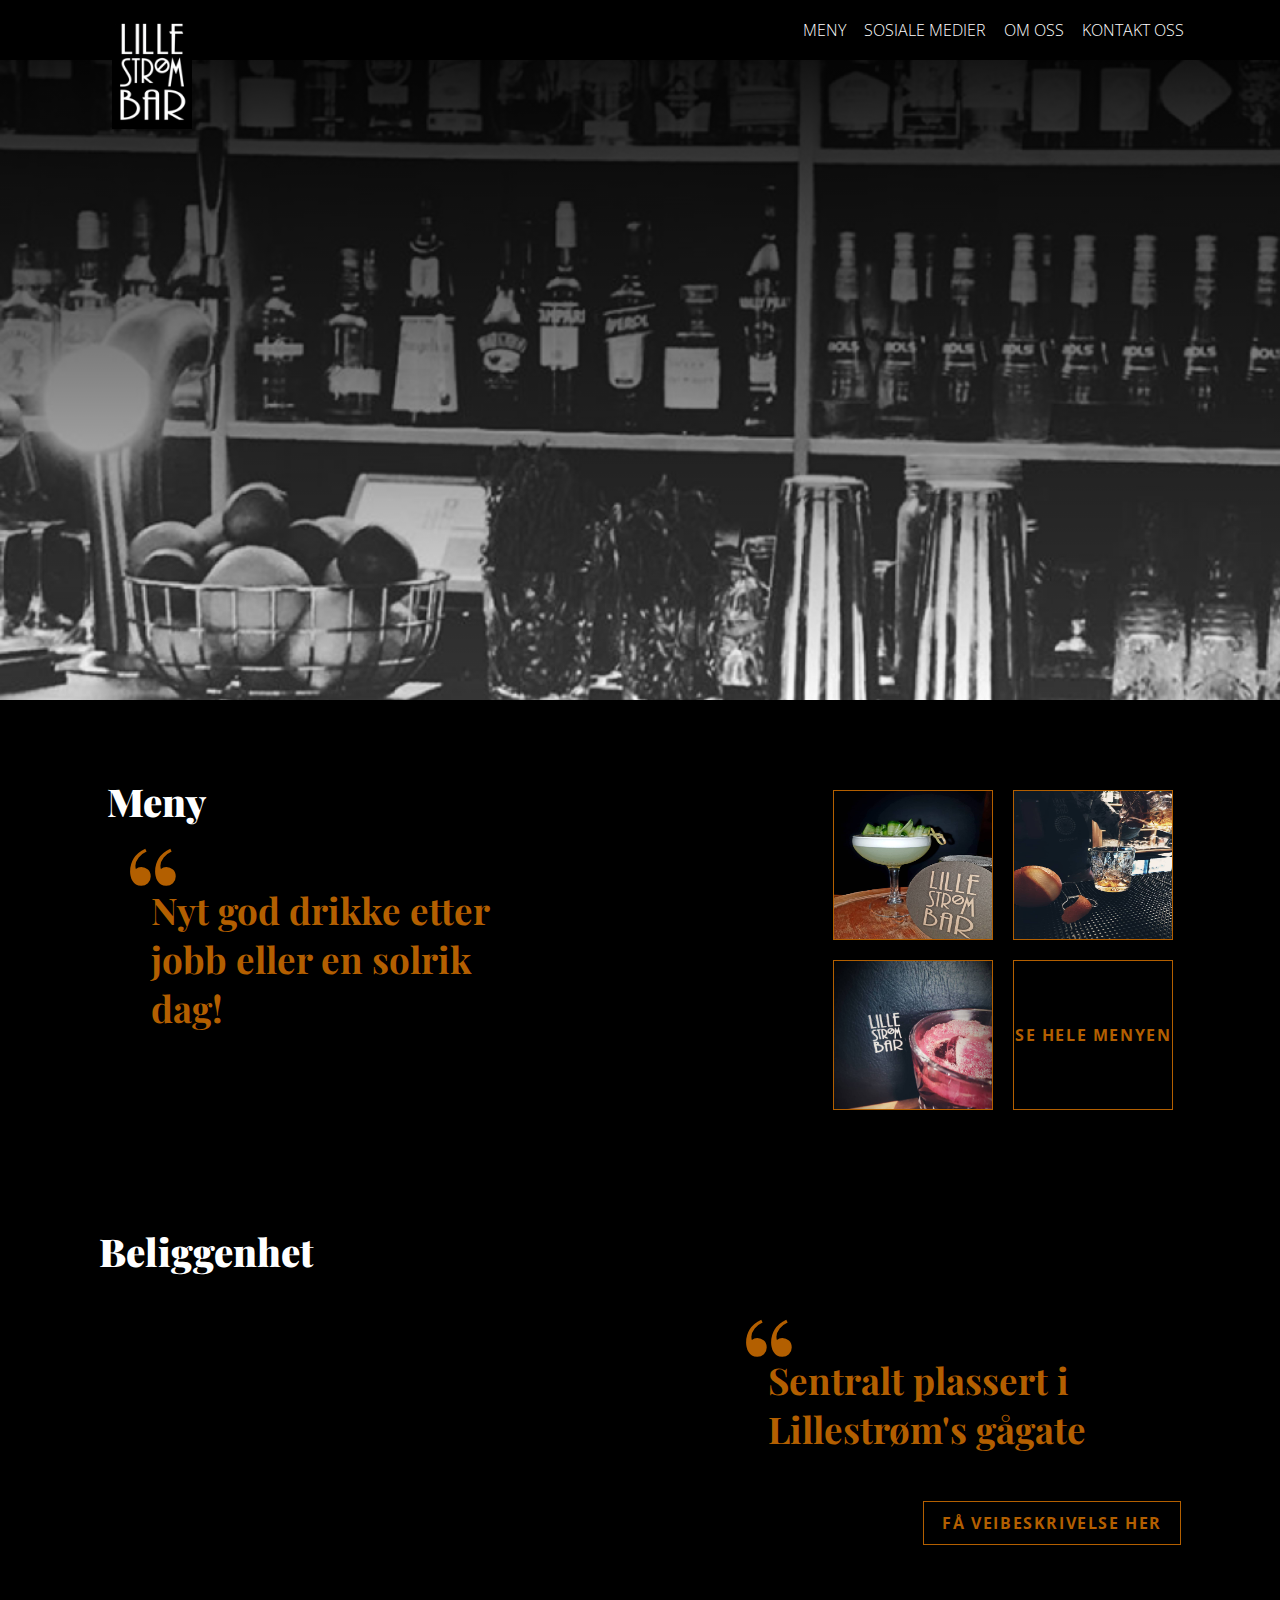
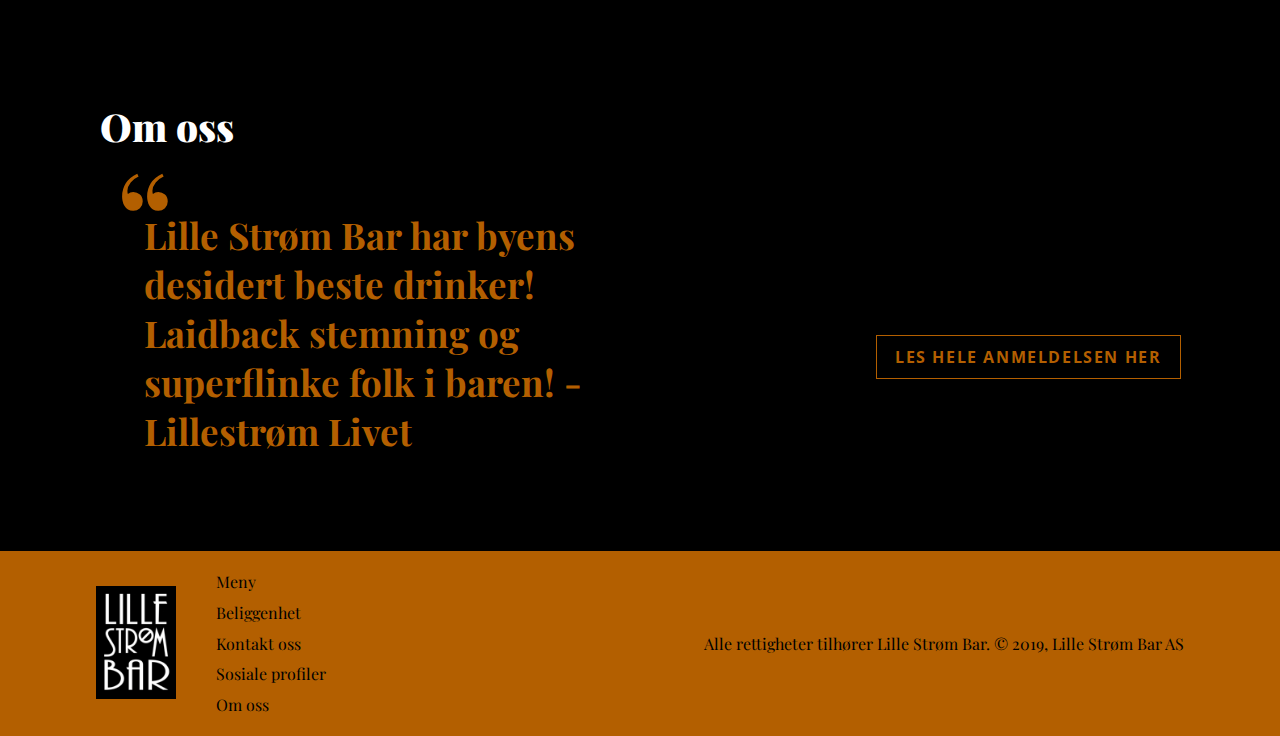
<file: index.html>
<!DOCTYPE html>
<html lang="no" dir="ltr">
  <head>
    <meta charset="utf-8">
    <title>Lille Strøm Bar | Et møtested i hjertet av Lillestrøm</title>
    <link href="https://fonts.googleapis.com/css?family=Playfair+Display:400,700,900" rel="stylesheet">
    <link href="https://fonts.googleapis.com/css?family=Open+Sans+Condensed:300" rel="stylesheet">
    <link rel="stylesheet" href="assets/css/stylesheet.css">
    <meta name="viewport" content="width=device-width, initial-scale=1" />
  </head>
  <body>

    <header>
      <nav>
        <a id="logo" href="index.html"></a>
        <a class="menu-a" href="sites/menu.html">Meny</a>
        <a class="menu-a hide" href="sites/social.html">Sosiale medier</a>
        <a class="menu-a" href="sites/about.html">Om oss</a>
        <a class="menu-a hide" href="sites/contact.html">Kontakt oss</a>
      </nav>
    </header>
    <section id="menu">
      <div class="text-container">
        <h2>Meny</h2>
        <q cite="">Nyt god drikke etter jobb eller en solrik dag!</q>
      </div>
      <div class="action-container">
        <div><img src="assets/imgs/lsb_1.jpg" alt="Cocktail vi serverer"></div>
        <div><img src="assets/imgs/lsb_2.jpg" alt="Cocktail vi serverer"></div>
        <div><img src="assets/imgs/lsb_3.jpg" alt="Cocktail vi serverer"></div>
        <a class="a-action-box" href="sites/menu.html">
          <span>
            Se hele menyen
          </span>
        </a>
      </div>
    </section>
    <section id="map">
      <div class="map-container">
        <h2>Beliggenhet</h2>
        <!-- Code from embedgooglemap.net-->
        <div class="mapouter"><div class="gmap_canvas"><iframe width="400" height="340" id="gmap_canvas" src="https://maps.google.com/maps?q=lille%20str%C3%B8m%20bar&t=&z=15&ie=UTF8&iwloc=&output=embed" frameborder="0" scrolling="no" marginheight="0" marginwidth="0"></iframe><a href="https://www.crocothemes.net"></a></div><style>.mapouter{text-align:right;height:340px;width:340px;}.gmap_canvas {overflow:hidden;background:none!important;height:340px;width:340px;}</style></div>
      </div>
      <div class="text-container">
        <q cite="">Sentralt plassert i Lillestrøm's gågate</q>
        <a href="sites/map.html">Få veibeskrivelse her</a>
      </div>
    </section>
    <section id="about">
      <div class="text-container">
        <h2>Om oss</h2>
        <q cite="https://lillestromlivet.no/content/lille-strom-bar">Lille Strøm Bar har byens desidert beste drinker! Laidback stemning og superflinke folk i baren! - Lillestrøm Livet</q>
      </div>
      <div class="a-container">
        <a class="a-action-box" href="https://lillestromlivet.no/content/lille-strom-bar">LES HELE ANMELDELSEN HER</a>
      </div>
    </section>
    <footer>
      <a id="logo" href="index.html"></a>
      <ul>
        <li><a href="sites/menu.html">Meny</a></li>
        <li><a href="sites/map.html">Beliggenhet</a></li>
        <li><a href="sites/contact.html">Kontakt oss</a></li>
        <li><a href="sites/social.html">Sosiale profiler</a></li>
        <li><a href="sites/about.html">Om oss</a></li>
      </ul>
      <p>Alle rettigheter tilhører Lille Strøm Bar. &copy; 2019, Lille Strøm Bar AS</p>
    </footer>
  </body>
</html>
</file>
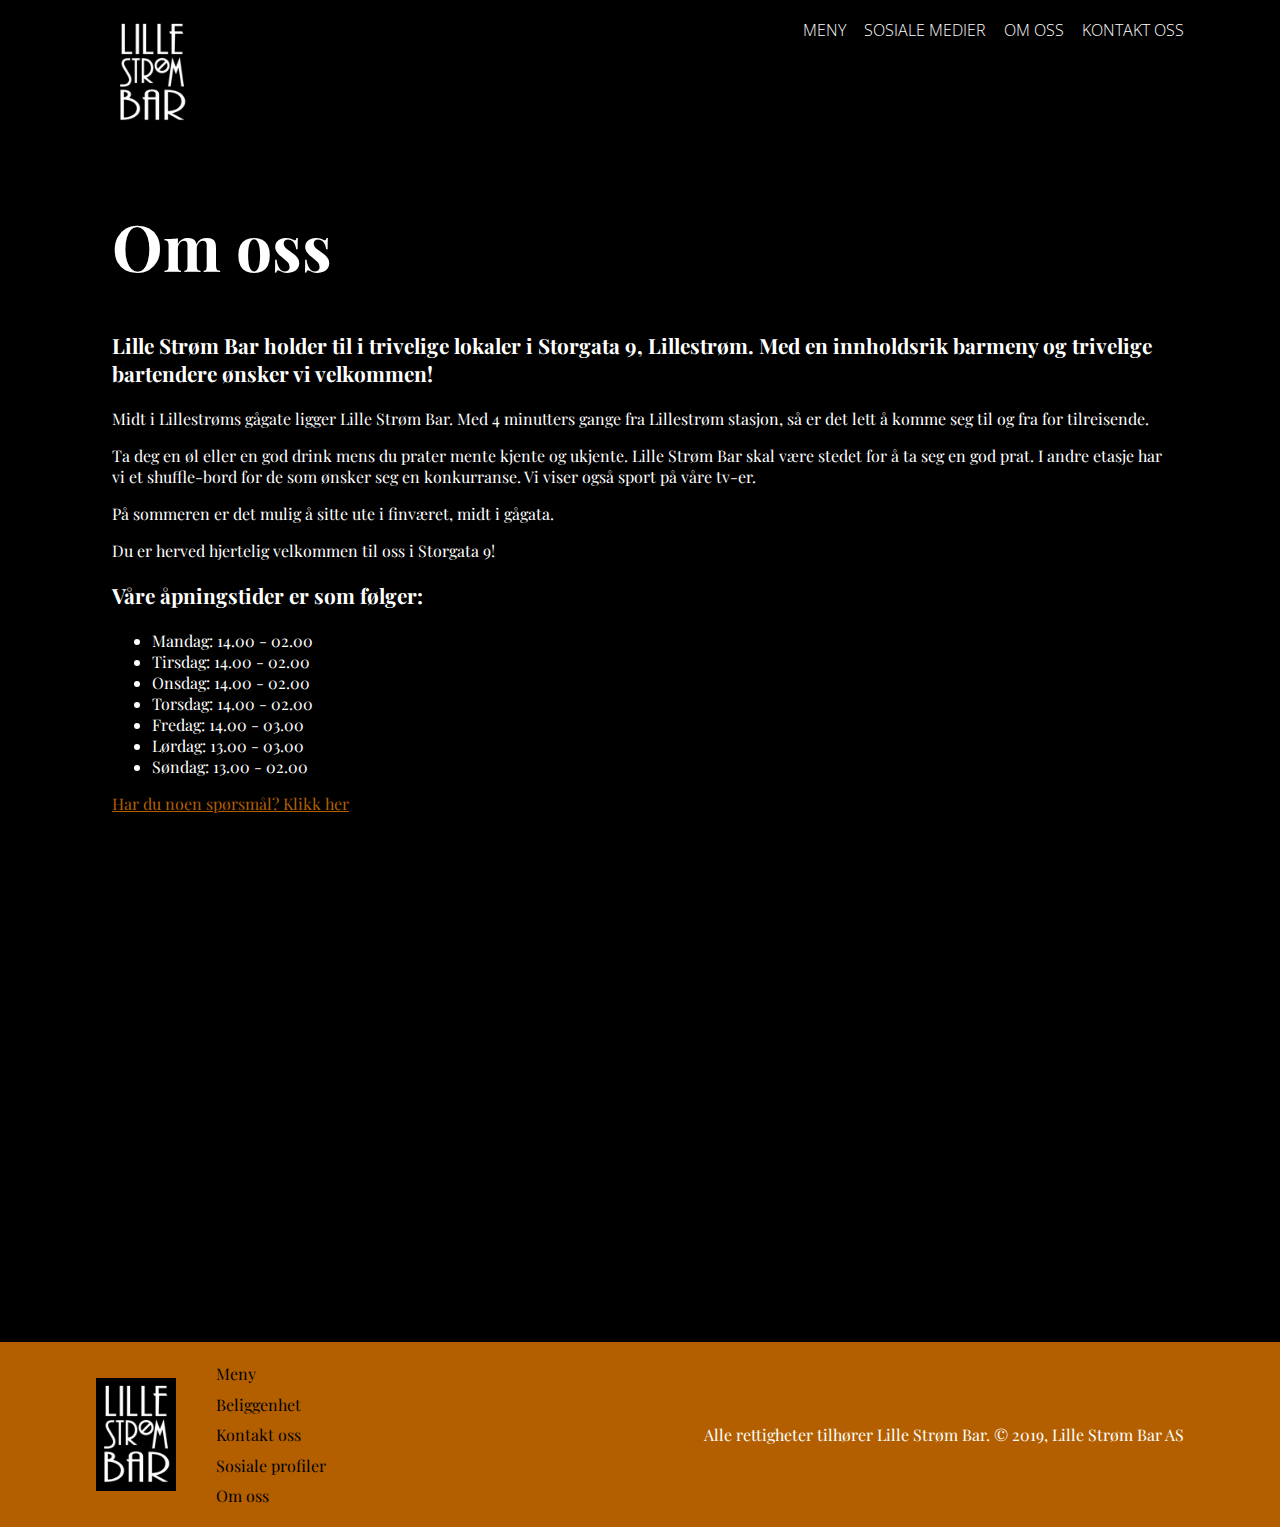
<file: sites/about.html>
<!DOCTYPE html>
<html lang="no" dir="ltr">
  <head>
    <meta charset="utf-8">
    <title>Lille Strøm Bar | Du finner oss her!</title>
    <link href="https://fonts.googleapis.com/css?family=Playfair+Display:400,700,900" rel="stylesheet">
    <link href="https://fonts.googleapis.com/css?family=Open+Sans+Condensed:300" rel="stylesheet">
    <link rel="stylesheet" href="../assets/css/subcontent.css">
    <meta name="viewport" content="width=device-width, initial-scale=1" />
  </head>
  <body>
    <header>
      <nav>
        <a id="logo" href="../index.html"></a>
        <a class="menu-a" href="../sites/menu.html">Meny</a>
        <a class="menu-a hide" href="../sites/social.html">Sosiale medier</a>
        <a class="menu-a" href="../sites/about.html">Om oss</a>
        <a class="menu-a hide" href="../sites/contact.html">Kontakt oss</a>
      </nav>
    </header>
    <section class="content">
      <h1>Om oss</h1>
      <p class="index">Lille Strøm Bar holder til i trivelige lokaler i Storgata 9, Lillestrøm. Med en innholdsrik barmeny og trivelige bartendere ønsker vi velkommen!</p>
      <p>Midt i Lillestrøms gågate ligger Lille Strøm Bar. Med 4 minutters gange fra Lillestrøm stasjon, så er det lett å komme seg til og fra for tilreisende.</p>
      <p>Ta deg en øl eller en god drink mens du prater mente kjente og ukjente. Lille Strøm Bar skal være stedet for å ta seg en god prat. I andre etasje har vi et shuffle-bord for de som ønsker seg en konkurranse. Vi viser også sport på våre tv-er.</p>

      <p>På sommeren er det mulig å sitte ute i finværet, midt i gågata.</p>

      <p>Du er herved hjertelig velkommen til oss i Storgata 9!</p>

      <p class="index">Våre åpningstider er som følger:</p>
      <ul>
        <li>Mandag: 14.00 - 02.00</li>
        <li>Tirsdag: 14.00 - 02.00</li>
        <li>Onsdag: 14.00 - 02.00</li>
        <li>Torsdag: 14.00 - 02.00</li>
        <li>Fredag: 14.00 - 03.00</li>
        <li>Lørdag: 13.00 - 03.00</li>
        <li>Søndag: 13.00 - 02.00</li>
      </ul>

      <a href="contact.html">Har du noen spørsmål? Klikk her</a>
    </section>
    <footer>
      <a id="logo" href="#"></a>
      <ul>
        <li><a href="menu.html">Meny</a></li>
        <li><a href="map.html">Beliggenhet</a></li>
        <li><a href="contact.html">Kontakt oss</a></li>
        <li><a href="social.html">Sosiale profiler</a></li>
        <li><a href="about.html">Om oss</a></li>
      </ul>
      <p>Alle rettigheter tilhører Lille Strøm Bar. &copy; 2019, Lille Strøm Bar AS</p>
    </footer>
  </body>
</html>
</file>
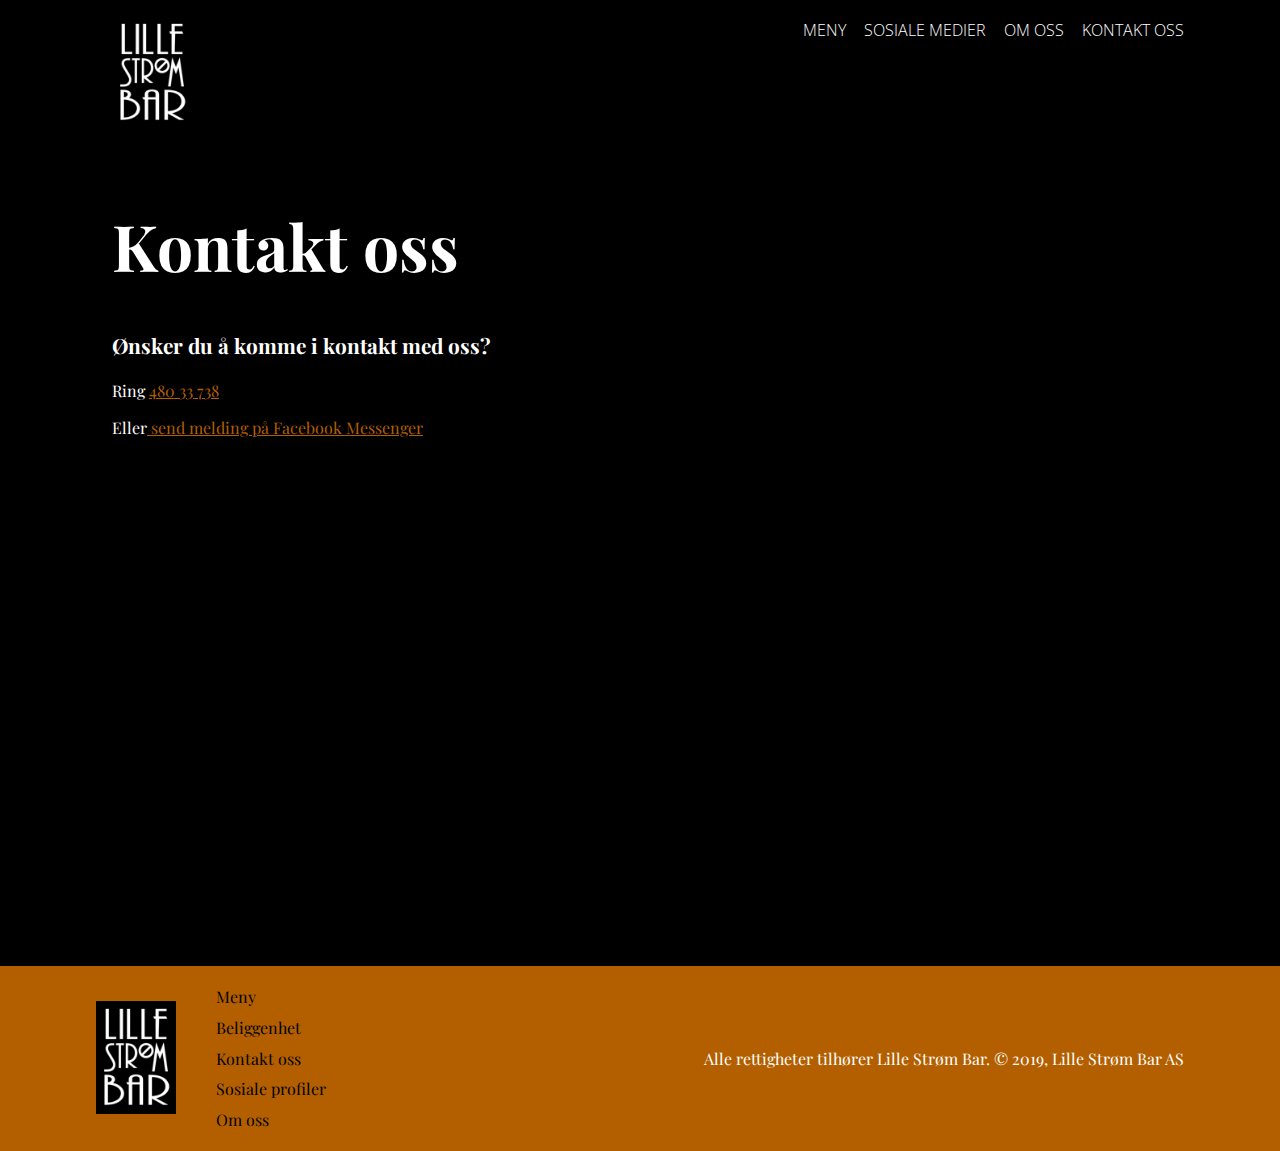
<file: sites/contact.html>
<!DOCTYPE html>
<html lang="no" dir="ltr">
  <head>
    <meta charset="utf-8">
    <title>Lille Strøm Bar | Du finner oss her!</title>
    <link href="https://fonts.googleapis.com/css?family=Playfair+Display:400,700,900" rel="stylesheet">
    <link href="https://fonts.googleapis.com/css?family=Open+Sans+Condensed:300" rel="stylesheet">
    <link rel="stylesheet" href="../assets/css/subcontent.css">
    <meta name="viewport" content="width=device-width, initial-scale=1" />
  </head>
  <body>
    <header>
      <nav>
        <a id="logo" href="../index.html"></a>
        <a class="menu-a" href="../sites/menu.html">Meny</a>
        <a class="menu-a hide" href="../sites/social.html">Sosiale medier</a>
        <a class="menu-a" href="../sites/about.html">Om oss</a>
        <a class="menu-a hide" href="../sites/contact.html">Kontakt oss</a>
      </nav>
    </header>
    <section class="content">
      <h1>Kontakt oss</h1>
      <p class="index">Ønsker du å komme i kontakt med oss?</p>
      <p>Ring <a href="tel:480 33 738">480 33 738</a></p>
      <p>Eller<a href="m.me/lillestrombar"> send melding på Facebook Messenger</a></p>

    </section>
    <footer>
      <a id="logo" href="#"></a>
      <ul>
        <li><a href="menu.html">Meny</a></li>
        <li><a href="map.html">Beliggenhet</a></li>
        <li><a href="contact.html">Kontakt oss</a></li>
        <li><a href="social.html">Sosiale profiler</a></li>
        <li><a href="about.html">Om oss</a></li>
      </ul>
      <p>Alle rettigheter tilhører Lille Strøm Bar. &copy; 2019, Lille Strøm Bar AS</p>
    </footer>
  </body>
</html>
</file>
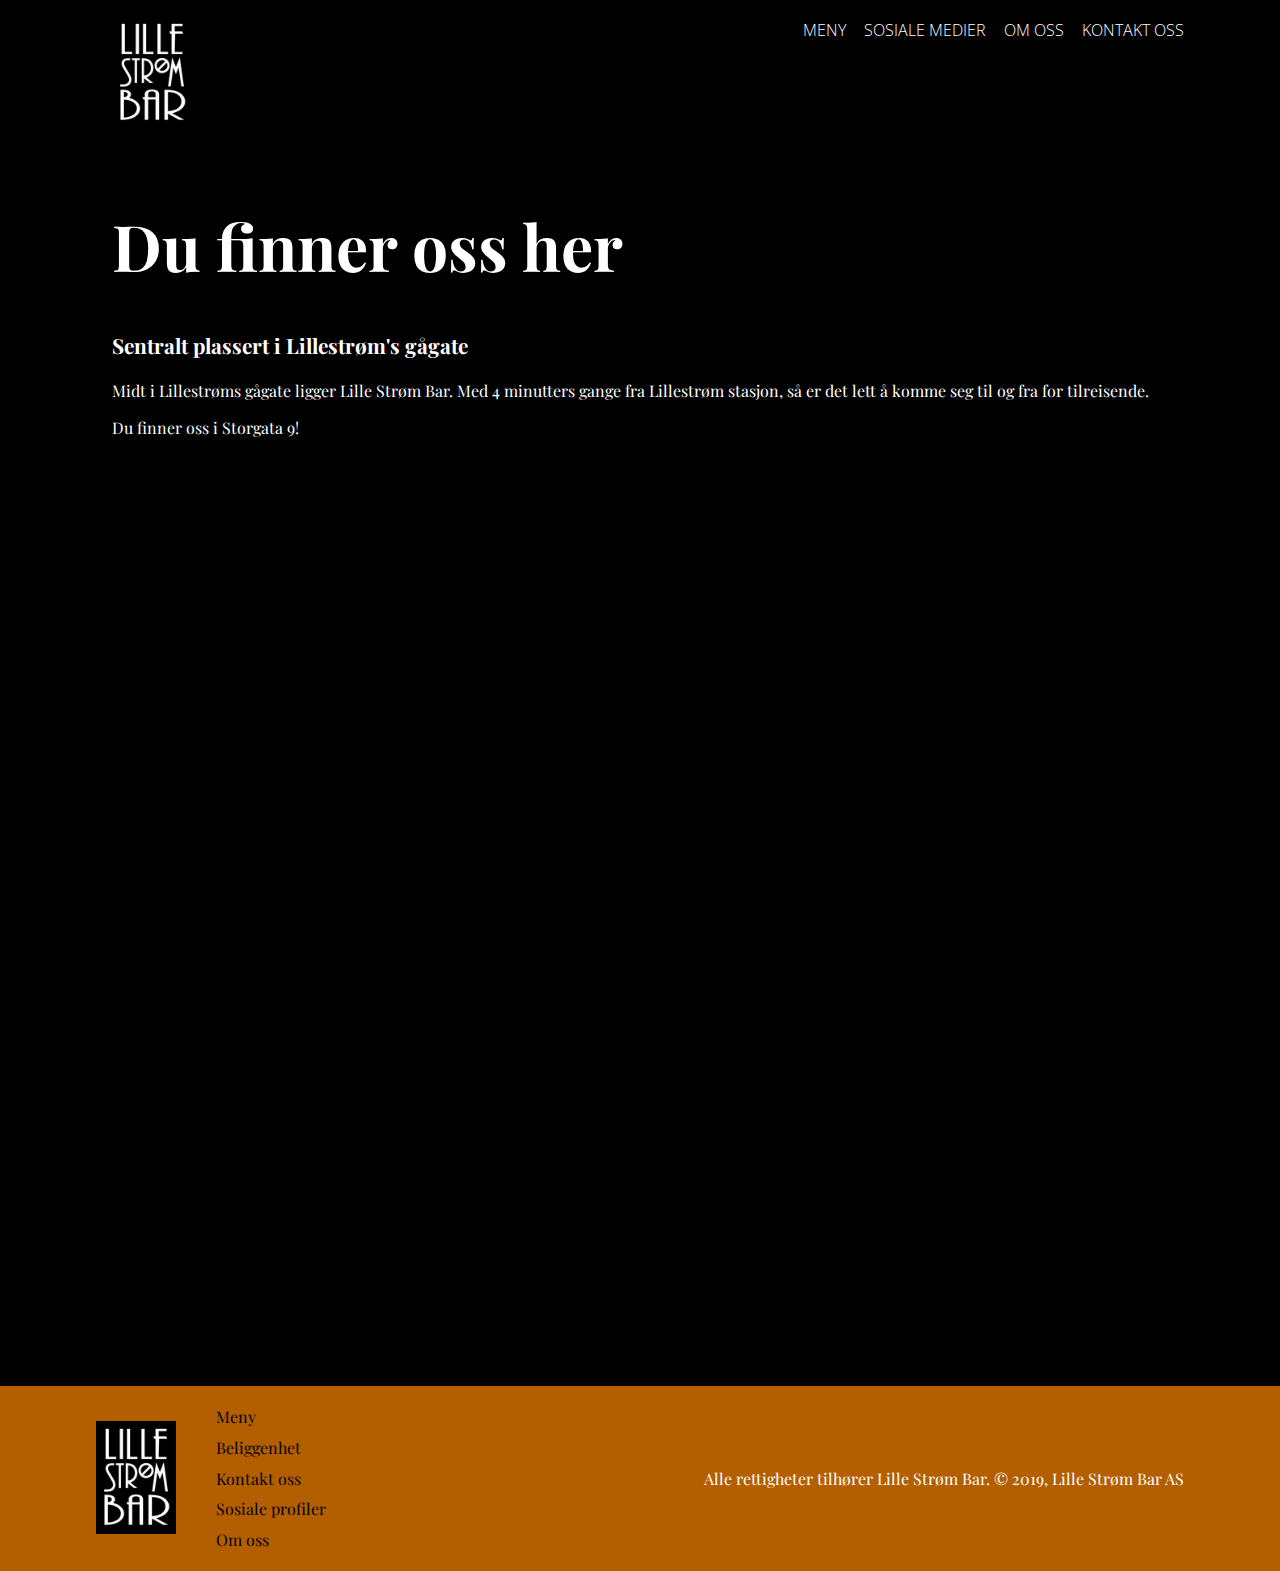
<file: sites/map.html>
<!DOCTYPE html>
<html lang="no" dir="ltr">
  <head>
    <meta charset="utf-8">
    <title>Lille Strøm Bar | Du finner oss her!</title>
    <link href="https://fonts.googleapis.com/css?family=Playfair+Display:400,700,900" rel="stylesheet">
    <link href="https://fonts.googleapis.com/css?family=Open+Sans+Condensed:300" rel="stylesheet">
    <link rel="stylesheet" href="../assets/css/subcontent.css">
    <meta name="viewport" content="width=device-width, initial-scale=1" />
  </head>
  <body>
    <header>
      <nav>
        <a id="logo" href="../index.html"></a>
        <a class="menu-a" href="../sites/menu.html">Meny</a>
        <a class="menu-a hide" href="../sites/social.html">Sosiale medier</a>
        <a class="menu-a" href="../sites/about.html">Om oss</a>
        <a class="menu-a hide" href="../sites/contact.html">Kontakt oss</a>
      </nav>
    </header>
    <section class="content">
      <h1>Du finner oss her</h1>
      <p class="index">Sentralt plassert i Lillestrøm's gågate</p>
      <p>Midt i Lillestrøms gågate ligger Lille Strøm Bar. Med 4 minutters gange fra Lillestrøm stasjon, så er det lett å komme seg til og fra for tilreisende.</p>

      <p>Du finner oss i Storgata 9!</p>

      <div class="mapouter"><div class="gmap_canvas"><iframe width="400" height="340" id="gmap_canvas" src="https://maps.google.com/maps?q=lille%20str%C3%B8m%20bar&t=&z=15&ie=UTF8&iwloc=&output=embed" frameborder="0" scrolling="no" marginheight="0" marginwidth="0"></iframe><a href="https://www.crocothemes.net"></a></div><style>.mapouter{text-align:right;height:340px;width:340px;}.gmap_canvas {overflow:hidden;background:none!important;height:400px;width:340px;}</style></div>
    </section>
    <footer>
      <a id="logo" href="#"></a>
      <ul>
        <li><a href="menu.html">Meny</a></li>
        <li><a href="map.html">Beliggenhet</a></li>
        <li><a href="contact.html">Kontakt oss</a></li>
        <li><a href="social.html">Sosiale profiler</a></li>
        <li><a href="about.html">Om oss</a></li>
      </ul>
      <p>Alle rettigheter tilhører Lille Strøm Bar. &copy; 2019, Lille Strøm Bar AS</p>
    </footer>
  </body>
</html>
</file>
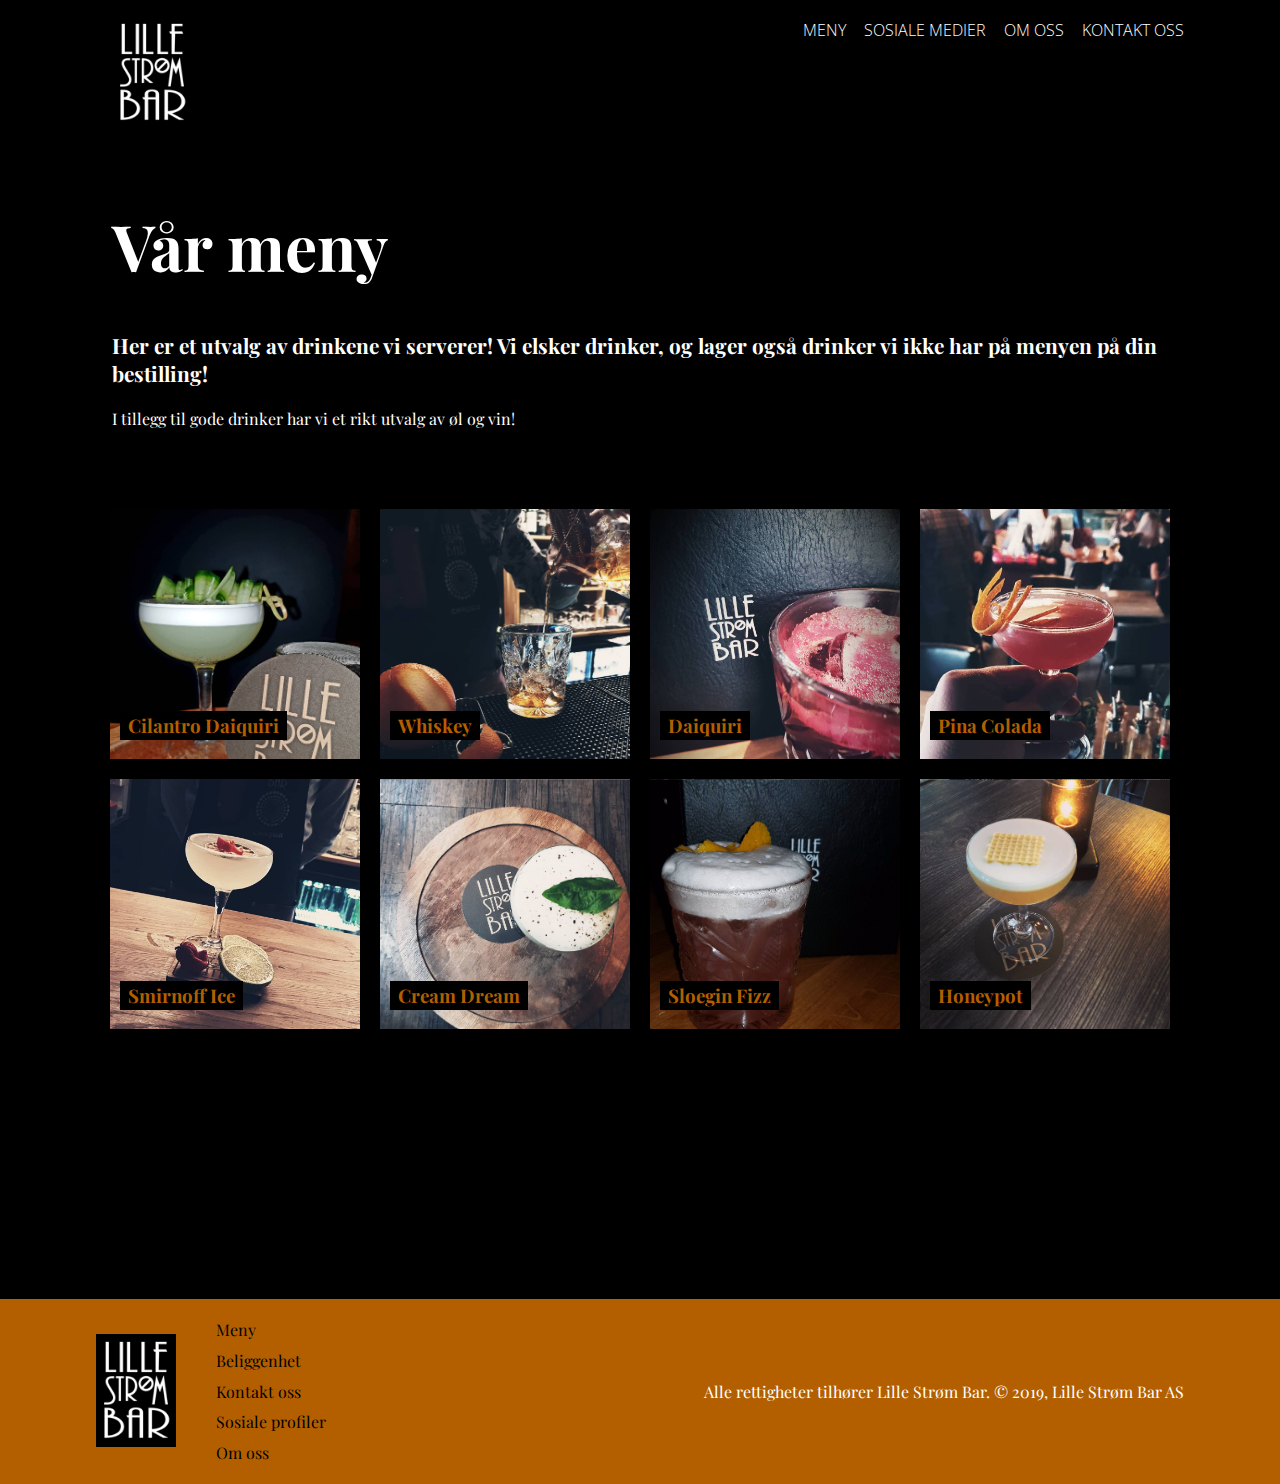
<file: sites/menu.html>
<!DOCTYPE html>
<html lang="no" dir="ltr">
  <head>
    <meta charset="utf-8">
    <title>Lille Strøm Bar | Du finner oss her!</title>
    <link href="https://fonts.googleapis.com/css?family=Playfair+Display:400,700,900" rel="stylesheet">
    <link href="https://fonts.googleapis.com/css?family=Open+Sans+Condensed:300" rel="stylesheet">
    <link rel="stylesheet" href="../assets/css/subcontent.css">
    <meta name="viewport" content="width=device-width, initial-scale=1" />
  </head>
  <body>
    <header>
      <nav>
        <a id="logo" href="../index.html"></a>
        <a class="menu-a" href="../sites/menu.html">Meny</a>
        <a class="menu-a hide" href="../sites/social.html">Sosiale medier</a>
        <a class="menu-a" href="../sites/about.html">Om oss</a>
        <a class="menu-a hide" href="../sites/contact.html">Kontakt oss</a>
      </nav>
    </header>
    <section class="menu-introduction">
      <h1>Vår meny</h1>
      <p class="index">Her er et utvalg av drinkene vi serverer! Vi elsker drinker, og lager også drinker vi ikke har på menyen på din bestilling!</p>
      <p>I tillegg til gode drinker har vi et rikt utvalg av øl og vin!</p>
    </section>

    <section class="menu-container">
      <a class="menu-item" href="#">
        <h3>Cilantro Daiquiri</h3>
        <img src="../assets/imgs/lsb_1.jpg" alt="Cilantro Daiquiri">
      </a>
      <a class="menu-item" href="#">
        <h3>Whiskey</h3>
        <img src="../assets/imgs/lsb_2.jpg" alt="Whiskey">
      </a>
      <a class="menu-item" href="#">
        <h3>Daiquiri</h3>
        <img src="../assets/imgs/lsb_3.jpg" alt="Pina Colada">
      </a>
      <a class="menu-item" href="#">
        <h3>Pina Colada</h3>
        <img src="../assets/imgs/lsb_4.jpg" alt="Pina Colada">
      </a>
      <a class="menu-item" href="#">
        <h3>Smirnoff Ice</h3>
        <img src="../assets/imgs/lsb_5.png" alt="Smirnoff Ice Drink">
      </a>
      <a class="menu-item" href="#">
        <h3>Cream Dream</h3>
        <img src="../assets/imgs/lsb_6.png" alt="Cream Dream">
      </a>
      <a class="menu-item" href="#">
        <h3>Sloegin Fizz</h3>
        <img src="../assets/imgs/lsb_7.png" alt="Sloegin Fizz">
      </a>
      <a class="menu-item" href="#">
        <h3>Honeypot</h3>
        <img src="../assets/imgs/lsb_8.png" alt="Honeypot">
      </a>

    </section>

    <footer>
      <a id="logo" href="#"></a>
      <ul>
        <li><a href="menu.html">Meny</a></li>
        <li><a href="map.html">Beliggenhet</a></li>
        <li><a href="contact.html">Kontakt oss</a></li>
        <li><a href="social.html">Sosiale profiler</a></li>
        <li><a href="about.html">Om oss</a></li>
      </ul>
      <p>Alle rettigheter tilhører Lille Strøm Bar. &copy; 2019, Lille Strøm Bar AS</p>
    </footer>
  </body>
</html>
</file>
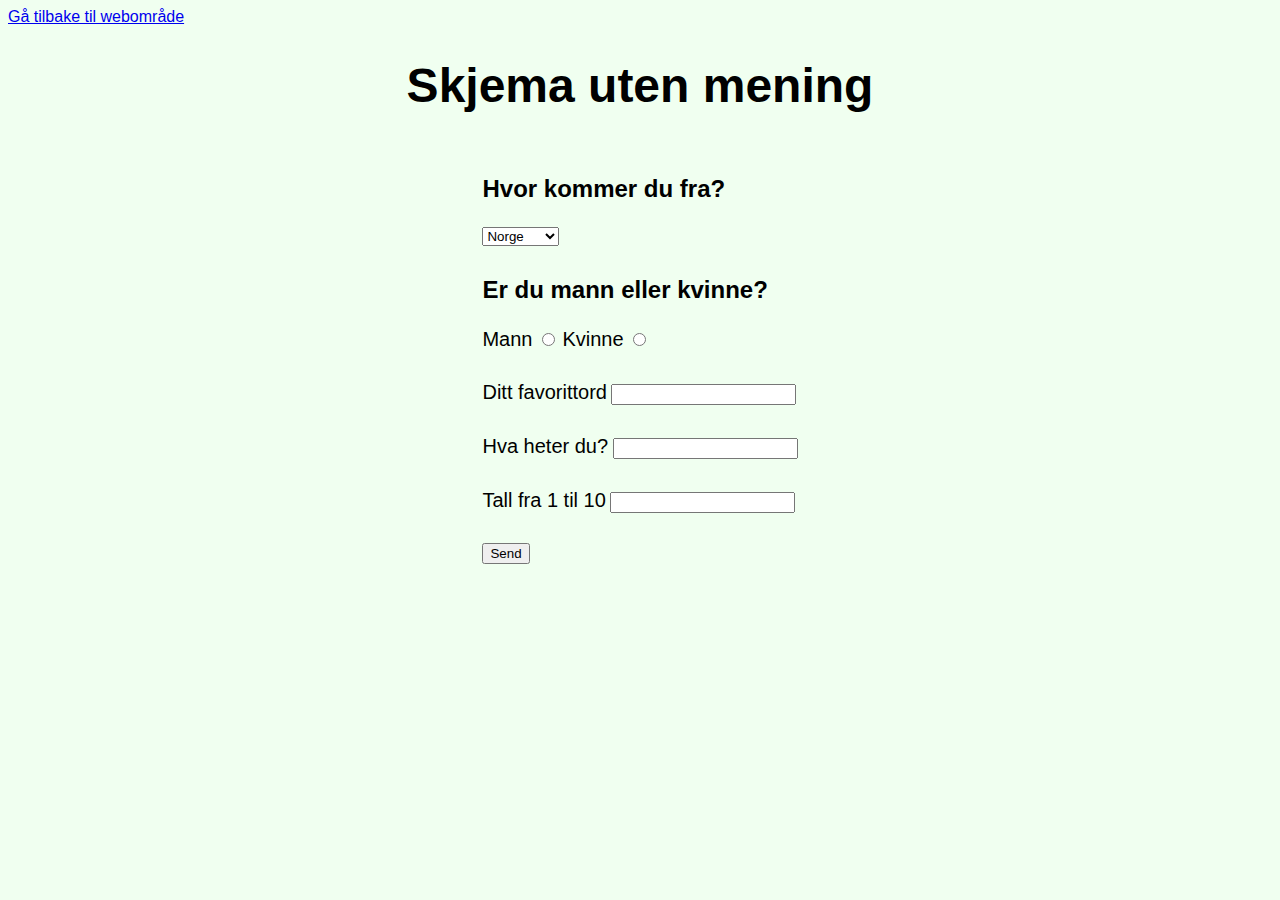
<file: sites/skjema.html>
<!DOCTYPE html>
<html lang="no">
<head>
  <meta charset="UTF-8">
  <meta name="viewport" content="width=device-width, initial-scale=1.0">
  <meta http-equiv="X-UA-Compatible" content="ie=edge">
  <link rel="stylesheet" href="../assets/css/master.css">
  <title>JS skjema</title>
</head>
<body>
  <div id="contactForm" class="contactForm">
    <div id="formHeader" class="formHeader">
      <a href="../index.html">Gå tilbake til webområde</a>
      <h1 id="message">Skjema uten mening</h1>
    </div>
    <div id="formBody" class="formBody">
      <form action="" method="POST" name="contactForm">
        <article>
          <p>Hvor kommer du fra?</p>
          <select name="nationality" id="nationality">
            <option value="norway">Norge</option>
            <option value="sweden">Sverige</option>
            <option value="danmark">Danmark</option>
          </select>
        </article>
        <article class="gender">
          <p>Er du mann eller kvinne?</p>
          <label for="male">Mann</label>
          <input type="radio" name="gender" id="male" value="male">
          <label for="female">Kvinne</label>
          <input type="radio" name="gender" id="female" value="female">
        </article>
        <article>
          <label for="favoriteWord">Ditt favorittord</label>
          <input type="text" name="favoriteWord" id="favoriteWord">
        </article>
        <article>
          <label for="name">Hva heter du?</label>
          <input type="text" name="name" id="nameField" required>
        </article>
        <article>
          <label for="numb">Tall fra 1 til 10</label>
          <input type="number" name="numb" id="numb" required>
        </article>
        <input id="submitBtn" class="submitBtn" type="submit" value="Send">
        <p id="demo" class="feedback_message"></p>
      </form>
      <script  src="form.js"></script>
    </div>
  </div>
</body>
</html>
</file>
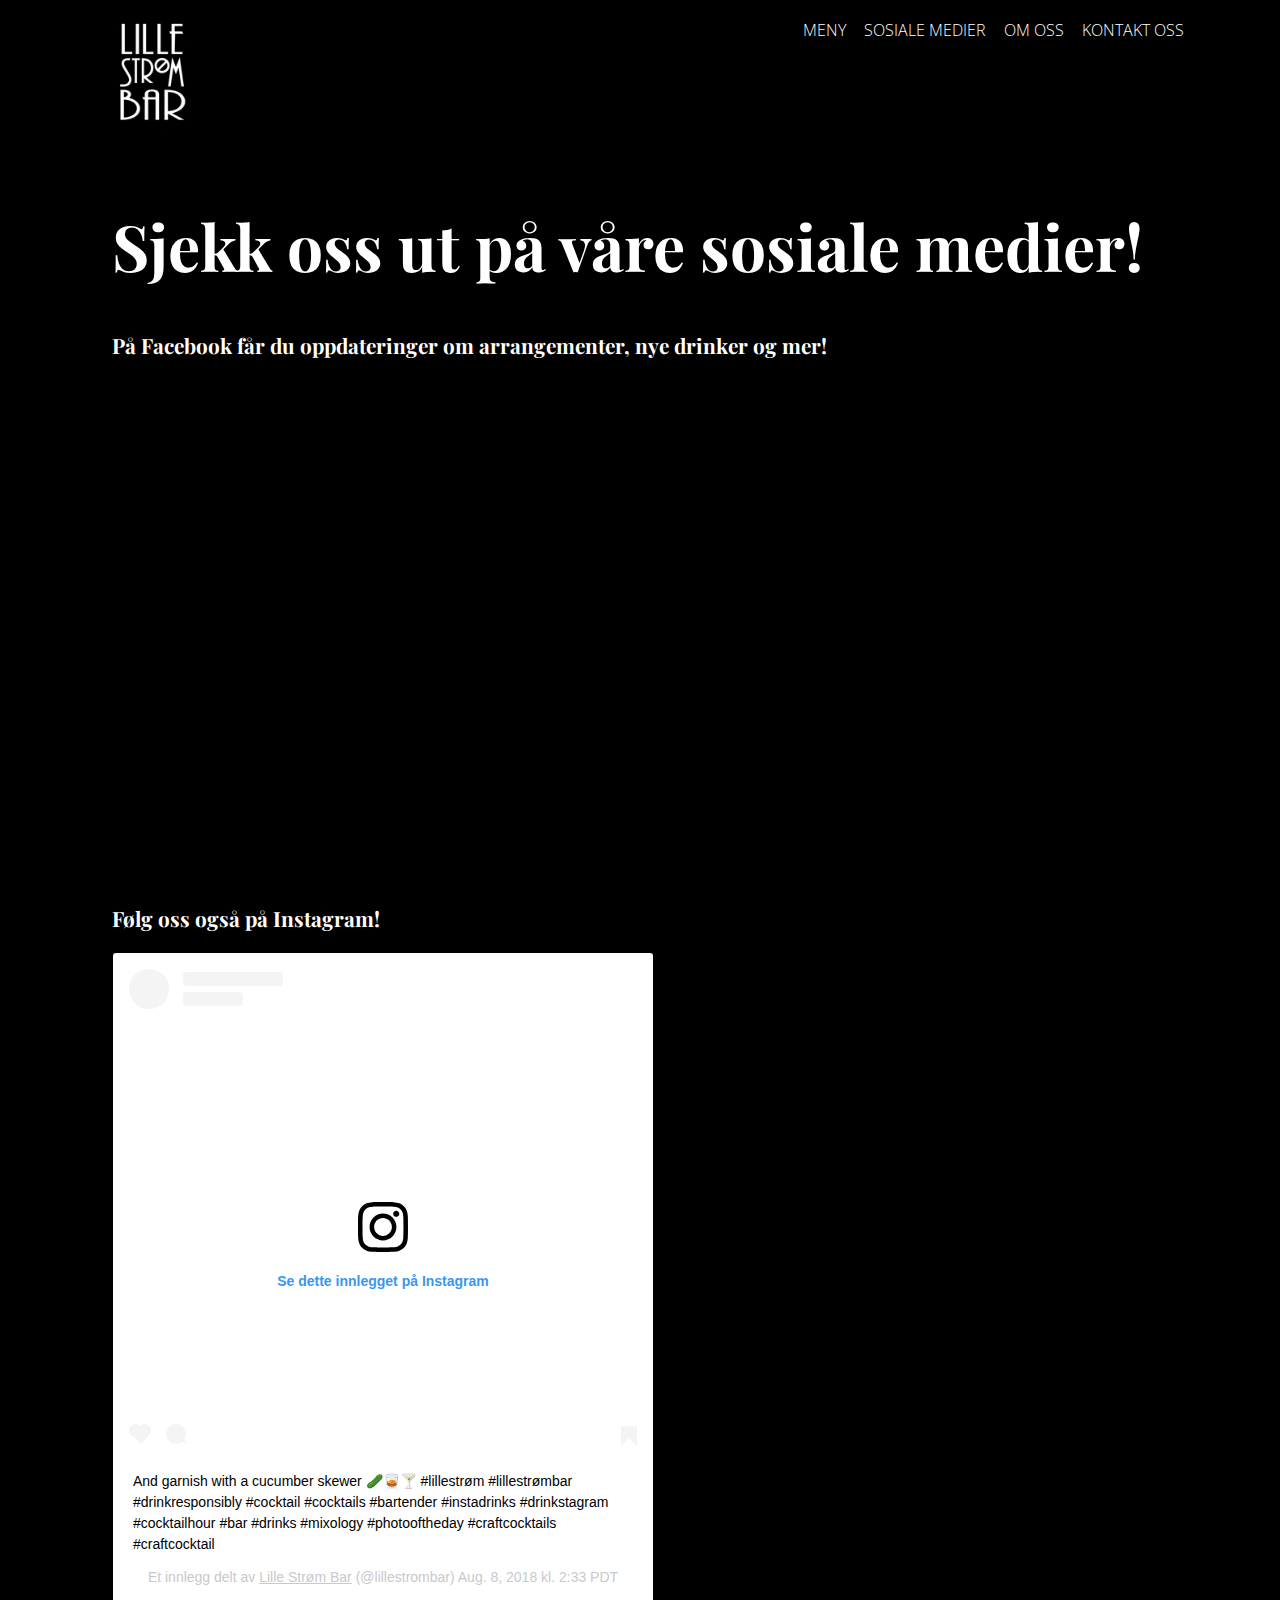
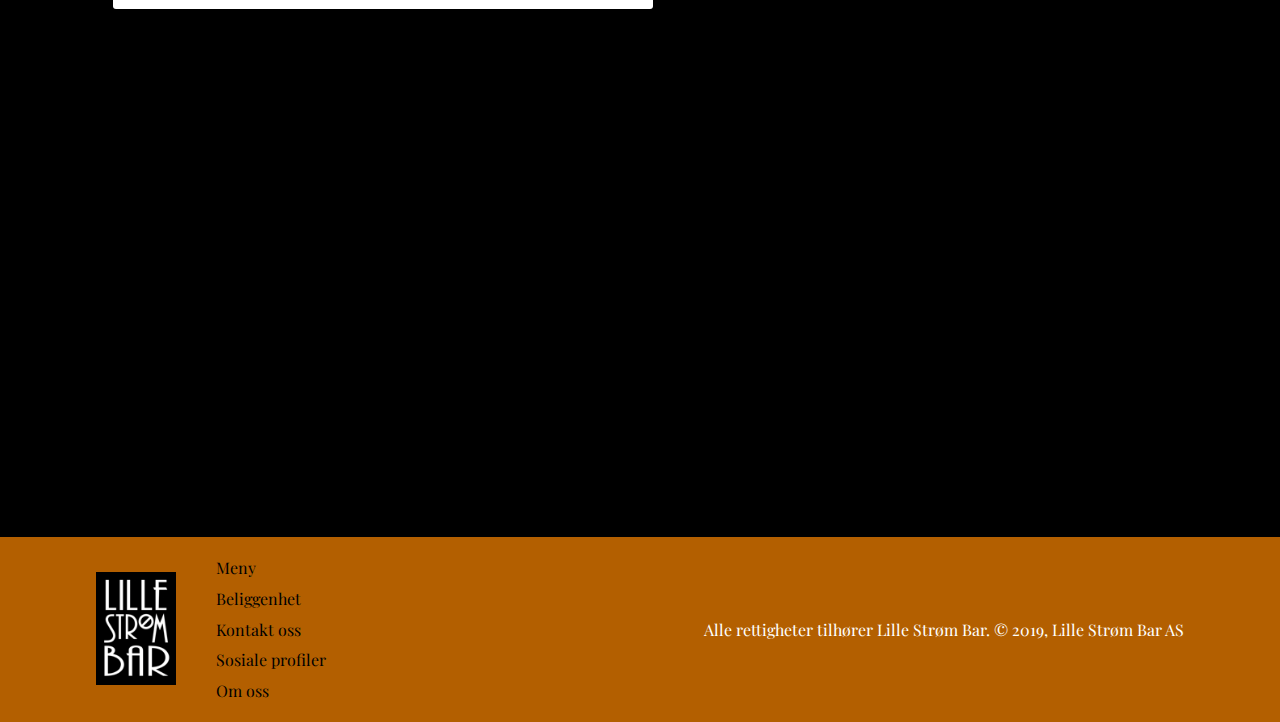
<file: sites/social.html>
<!DOCTYPE html>
<html lang="no" dir="ltr">
  <head>
    <meta charset="utf-8">
    <title>Lille Strøm Bar | Du finner oss her!</title>
    <link href="https://fonts.googleapis.com/css?family=Playfair+Display:400,700,900" rel="stylesheet">
    <link href="https://fonts.googleapis.com/css?family=Open+Sans+Condensed:300" rel="stylesheet">
    <link rel="stylesheet" href="../assets/css/subcontent.css">
    <meta name="viewport" content="width=device-width, initial-scale=1" />
  </head>
  <body>
    <header>
      <nav>
        <a id="logo" href="../index.html"></a>
        <a class="menu-a" href="../sites/menu.html">Meny</a>
        <a class="menu-a hide" href="../sites/social.html">Sosiale medier</a>
        <a class="menu-a" href="../sites/about.html">Om oss</a>
        <a class="menu-a hide" href="../sites/contact.html">Kontakt oss</a>
      </nav>
    </header>
    <section class="content">
      <h1>Sjekk oss ut på våre sosiale medier!</h1>
      <p class="index">På Facebook får du oppdateringer om arrangementer, nye drinker og mer!</p>
      <iframe src="https://www.facebook.com/plugins/page.php?href=https%3A%2F%2Fwww.facebook.com%2Flillestrombar%2F&tabs=timeline&width=500&height=500&small_header=true&adapt_container_width=true&hide_cover=false&show_facepile=false&appId" width="500" height="500" style="border:none;overflow:hidden" scrolling="no" frameborder="0" allowTransparency="true" allow="encrypted-media"></iframe>
      <p class="index">Følg oss også på Instagram!</p>
      <blockquote class="instagram-media" data-instgrm-captioned data-instgrm-permalink="https://www.instagram.com/p/BmNojVhgS-H/?utm_source=ig_embed&amp;utm_medium=loading" data-instgrm-version="12" style=" background:#FFF; border:0; border-radius:3px; box-shadow:0 0 1px 0 rgba(0,0,0,0.5),0 1px 10px 0 rgba(0,0,0,0.15); margin: 1px; max-width:540px; min-width:326px; padding:0; width:99.375%; width:-webkit-calc(100% - 2px); width:calc(100% - 2px);"><div style="padding:16px;"> <a href="https://www.instagram.com/p/BmNojVhgS-H/?utm_source=ig_embed&amp;utm_medium=loading" style=" background:#FFFFFF; line-height:0; padding:0 0; text-align:center; text-decoration:none; width:100%;" target="_blank"> <div style=" display: flex; flex-direction: row; align-items: center;"> <div style="background-color: #F4F4F4; border-radius: 50%; flex-grow: 0; height: 40px; margin-right: 14px; width: 40px;"></div> <div style="display: flex; flex-direction: column; flex-grow: 1; justify-content: center;"> <div style=" background-color: #F4F4F4; border-radius: 4px; flex-grow: 0; height: 14px; margin-bottom: 6px; width: 100px;"></div> <div style=" background-color: #F4F4F4; border-radius: 4px; flex-grow: 0; height: 14px; width: 60px;"></div></div></div><div style="padding: 19% 0;"></div><div style="display:block; height:50px; margin:0 auto 12px; width:50px;"><svg width="50px" height="50px" viewBox="0 0 60 60" version="1.1" xmlns="https://www.w3.org/2000/svg" xmlns:xlink="https://www.w3.org/1999/xlink"><g stroke="none" stroke-width="1" fill="none" fill-rule="evenodd"><g transform="translate(-511.000000, -20.000000)" fill="#000000"><g><path d="M556.869,30.41 C554.814,30.41 553.148,32.076 553.148,34.131 C553.148,36.186 554.814,37.852 556.869,37.852 C558.924,37.852 560.59,36.186 560.59,34.131 C560.59,32.076 558.924,30.41 556.869,30.41 M541,60.657 C535.114,60.657 530.342,55.887 530.342,50 C530.342,44.114 535.114,39.342 541,39.342 C546.887,39.342 551.658,44.114 551.658,50 C551.658,55.887 546.887,60.657 541,60.657 M541,33.886 C532.1,33.886 524.886,41.1 524.886,50 C524.886,58.899 532.1,66.113 541,66.113 C549.9,66.113 557.115,58.899 557.115,50 C557.115,41.1 549.9,33.886 541,33.886 M565.378,62.101 C565.244,65.022 564.756,66.606 564.346,67.663 C563.803,69.06 563.154,70.057 562.106,71.106 C561.058,72.155 560.06,72.803 558.662,73.347 C557.607,73.757 556.021,74.244 553.102,74.378 C549.944,74.521 548.997,74.552 541,74.552 C533.003,74.552 532.056,74.521 528.898,74.378 C525.979,74.244 524.393,73.757 523.338,73.347 C521.94,72.803 520.942,72.155 519.894,71.106 C518.846,70.057 518.197,69.06 517.654,67.663 C517.244,66.606 516.755,65.022 516.623,62.101 C516.479,58.943 516.448,57.996 516.448,50 C516.448,42.003 516.479,41.056 516.623,37.899 C516.755,34.978 517.244,33.391 517.654,32.338 C518.197,30.938 518.846,29.942 519.894,28.894 C520.942,27.846 521.94,27.196 523.338,26.654 C524.393,26.244 525.979,25.756 528.898,25.623 C532.057,25.479 533.004,25.448 541,25.448 C548.997,25.448 549.943,25.479 553.102,25.623 C556.021,25.756 557.607,26.244 558.662,26.654 C560.06,27.196 561.058,27.846 562.106,28.894 C563.154,29.942 563.803,30.938 564.346,32.338 C564.756,33.391 565.244,34.978 565.378,37.899 C565.522,41.056 565.552,42.003 565.552,50 C565.552,57.996 565.522,58.943 565.378,62.101 M570.82,37.631 C570.674,34.438 570.167,32.258 569.425,30.349 C568.659,28.377 567.633,26.702 565.965,25.035 C564.297,23.368 562.623,22.342 560.652,21.575 C558.743,20.834 556.562,20.326 553.369,20.18 C550.169,20.033 549.148,20 541,20 C532.853,20 531.831,20.033 528.631,20.18 C525.438,20.326 523.257,20.834 521.349,21.575 C519.376,22.342 517.703,23.368 516.035,25.035 C514.368,26.702 513.342,28.377 512.574,30.349 C511.834,32.258 511.326,34.438 511.181,37.631 C511.035,40.831 511,41.851 511,50 C511,58.147 511.035,59.17 511.181,62.369 C511.326,65.562 511.834,67.743 512.574,69.651 C513.342,71.625 514.368,73.296 516.035,74.965 C517.703,76.634 519.376,77.658 521.349,78.425 C523.257,79.167 525.438,79.673 528.631,79.82 C531.831,79.965 532.853,80.001 541,80.001 C549.148,80.001 550.169,79.965 553.369,79.82 C556.562,79.673 558.743,79.167 560.652,78.425 C562.623,77.658 564.297,76.634 565.965,74.965 C567.633,73.296 568.659,71.625 569.425,69.651 C570.167,67.743 570.674,65.562 570.82,62.369 C570.966,59.17 571,58.147 571,50 C571,41.851 570.966,40.831 570.82,37.631"></path></g></g></g></svg></div><div style="padding-top: 8px;"> <div style=" color:#3897f0; font-family:Arial,sans-serif; font-size:14px; font-style:normal; font-weight:550; line-height:18px;"> Se dette innlegget på Instagram</div></div><div style="padding: 12.5% 0;"></div> <div style="display: flex; flex-direction: row; margin-bottom: 14px; align-items: center;"><div> <div style="background-color: #F4F4F4; border-radius: 50%; height: 12.5px; width: 12.5px; transform: translateX(0px) translateY(7px);"></div> <div style="background-color: #F4F4F4; height: 12.5px; transform: rotate(-45deg) translateX(3px) translateY(1px); width: 12.5px; flex-grow: 0; margin-right: 14px; margin-left: 2px;"></div> <div style="background-color: #F4F4F4; border-radius: 50%; height: 12.5px; width: 12.5px; transform: translateX(9px) translateY(-18px);"></div></div><div style="margin-left: 8px;"> <div style=" background-color: #F4F4F4; border-radius: 50%; flex-grow: 0; height: 20px; width: 20px;"></div> <div style=" width: 0; height: 0; border-top: 2px solid transparent; border-left: 6px solid #f4f4f4; border-bottom: 2px solid transparent; transform: translateX(16px) translateY(-4px) rotate(30deg)"></div></div><div style="margin-left: auto;"> <div style=" width: 0px; border-top: 8px solid #F4F4F4; border-right: 8px solid transparent; transform: translateY(16px);"></div> <div style=" background-color: #F4F4F4; flex-grow: 0; height: 12px; width: 16px; transform: translateY(-4px);"></div> <div style=" width: 0; height: 0; border-top: 8px solid #F4F4F4; border-left: 8px solid transparent; transform: translateY(-4px) translateX(8px);"></div></div></div></a> <p style=" margin:8px 0 0 0; padding:0 4px;"> <a href="https://www.instagram.com/p/BmNojVhgS-H/?utm_source=ig_embed&amp;utm_medium=loading" style=" color:#000; font-family:Arial,sans-serif; font-size:14px; font-style:normal; font-weight:normal; line-height:17px; text-decoration:none; word-wrap:break-word;" target="_blank">And garnish with a cucumber skewer 🥒🥃🍸 #lillestrøm #lillestrømbar #drinkresponsibly #cocktail #cocktails #bartender #instadrinks #drinkstagram #cocktailhour #bar #drinks #mixology #photooftheday #craftcocktails #craftcocktail</a></p> <p style=" color:#c9c8cd; font-family:Arial,sans-serif; font-size:14px; line-height:17px; margin-bottom:0; margin-top:8px; overflow:hidden; padding:8px 0 7px; text-align:center; text-overflow:ellipsis; white-space:nowrap;">Et innlegg delt av <a href="https://www.instagram.com/lillestrombar/?utm_source=ig_embed&amp;utm_medium=loading" style=" color:#c9c8cd; font-family:Arial,sans-serif; font-size:14px; font-style:normal; font-weight:normal; line-height:17px;" target="_blank"> Lille Strøm Bar</a> (@lillestrombar) <time style=" font-family:Arial,sans-serif; font-size:14px; line-height:17px;" datetime="2018-08-08T09:33:42+00:00">Aug. 8, 2018 kl. 2:33 PDT</time></p></div></blockquote> <script async src="//www.instagram.com/embed.js"></script>
    </section>
    <footer>
      <a id="logo" href="#"></a>
      <ul>
        <li><a href="menu.html">Meny</a></li>
        <li><a href="map.html">Beliggenhet</a></li>
        <li><a href="contact.html">Kontakt oss</a></li>
        <li><a href="social.html">Sosiale profiler</a></li>
        <li><a href="about.html">Om oss</a></li>
      </ul>
      <p>Alle rettigheter tilhører Lille Strøm Bar. &copy; 2019, Lille Strøm Bar AS</p>
    </footer>
  </body>
</html>
</file>
<file: assets/css/stylesheet.css>
@charset "UTF-8";
body {
  max-width: 1440px;
  margin: 0 auto;
  padding: 0;
  background: black;
  font-family: "Playfair Display", serif; }

#logo {
  display: block;
  background: url("../imgs/lille_strøm_bar.png") no-repeat;
  background-size: contain;
  height: 114px;
  width: 80px;
  -webkit-transition: 100ms;
  -o-transition: 100ms;
  transition: 100ms; }
  #logo:hover {
    -webkit-transform: scale(1.1);
    -ms-transform: scale(1.1);
    transform: scale(1.1); }

nav {
  background: black;
  height: 60px;
  width: 100%;
  display: -webkit-box;
  display: -ms-flexbox;
  display: flex;
  -webkit-box-align: center;
  -ms-flex-align: center;
  align-items: center;
  margin: 0; }
  nav #logo {
    margin: 1em auto auto 7em; }
    @media (min-width: 768px) and (max-width: 991px) {
      nav #logo {
        margin-left: 3em; } }
    @media (max-width: 767px) {
      nav #logo {
        margin-left: 1em; } }
  nav .menu-a {
    color: white;
    margin: 0 9px;
    font-family: "Open Sans Condensed", sans-serif;
    font-weight: 300;
    text-transform: uppercase;
    text-decoration: none; }
    nav .menu-a:hover {
      text-decoration: underline; }
  nav a:last-child {
    margin-right: 6em; }
    @media (min-width: 768px) and (max-width: 991px) {
      nav a:last-child {
        margin-right: 3em; } }
  @media (max-width: 767px) {
    nav a:nth-child(4) {
      margin-right: 2em; } }

@media (max-width: 767px) {
  .hide {
    visibility: hidden !important;
    display: none; } }

header {
  width: 100%;
  height: 700px;
  background: -webkit-gradient(linear, left bottom, left top, from(rgba(0, 0, 0, 0)), to(black)), url("../imgs/header-bcg.png") no-repeat;
  background: -webkit-linear-gradient(bottom, rgba(0, 0, 0, 0), black), url("../imgs/header-bcg.png") no-repeat;
  background: -o-linear-gradient(bottom, rgba(0, 0, 0, 0), black), url("../imgs/header-bcg.png") no-repeat;
  background: linear-gradient(0deg, rgba(0, 0, 0, 0), black), url("../imgs/header-bcg.png") no-repeat;
  background-size: cover;
  background-origin: border-box;
  background-position: 50% 60%; }
  @media (max-width: 767px) {
    header {
      background-position: 20% 50%; } }

h2 {
  margin: 0;
  margin-bottom: 1.5em;
  color: white;
  font-weight: 900;
  font-size: 2.4em; }

q {
  color: #B35F00;
  max-width: 70%;
  font-weight: 700;
  font-size: 2.3em;
  margin-left: 1.2em;
  position: relative; }
  @media (max-width: 767px) {
    q {
      max-width: 100%;
      font-size: 1.7em; } }

section {
  display: -webkit-box;
  display: -ms-flexbox;
  display: flex;
  -ms-flex-pack: distribute;
  justify-content: space-around;
  -webkit-box-align: center;
  -ms-flex-align: center;
  align-items: center;
  height: 500px; }
  @media (max-width: 767px) {
    section {
      width: 100%;
      height: 100%;
      -webkit-box-orient: vertical;
      -webkit-box-direction: normal;
      -ms-flex-direction: column;
      flex-direction: column;
      -webkit-box-pack: center;
      -ms-flex-pack: center;
      justify-content: center; } }
  section .text-container {
    width: 40%;
    height: 70%;
    display: -webkit-box;
    display: -ms-flexbox;
    display: flex;
    -webkit-box-orient: vertical;
    -webkit-box-direction: normal;
    -ms-flex-direction: column;
    flex-direction: column;
    -webkit-box-pack: start;
    -ms-flex-pack: start;
    justify-content: flex-start; }
    @media (max-width: 767px) {
      section .text-container {
        margin: 1em 0 3em 0;
        height: 100%;
        width: 90%; } }
    section .text-container q::before {
      position: absolute;
      content: "\201C";
      font-size: 4em;
      font-weight: 400;
      top: -0.6em;
      left: -0.2em; }
    section .text-container q::after {
      content: no-close-quote; }
  section .action-container {
    width: 340px;
    height: 320px;
    display: -ms-grid;
    display: grid;
    -ms-grid-columns: 1fr 1fr;
    grid-template-columns: 1fr 1fr;
    -ms-grid-rows: 1fr 1fr;
    grid-template-rows: 1fr 1fr;
    grid-gap: 1.3em; }
    @media (max-width: 767px) {
      section .action-container {
        margin-bottom: 2em; } }
    section .action-container div, section .action-container a {
      border: 0.1em solid #B35F00; }
    section .action-container div {
      overflow: hidden; }
      section .action-container div img {
        width: 100%;
        height: 102%; }
    section .action-container a {
      display: -webkit-box;
      display: -ms-flexbox;
      display: flex;
      -webkit-box-pack: center;
      -ms-flex-pack: center;
      justify-content: center;
      -webkit-box-align: center;
      -ms-flex-align: center;
      align-items: center;
      text-decoration: none;
      -webkit-transition: 400ms;
      -o-transition: 400ms;
      transition: 400ms; }
      section .action-container a:hover {
        background: #B35F00; }
        section .action-container a:hover span {
          color: black;
          border-top: solid 1px black; }
      section .action-container a span {
        color: #B35F00;
        text-transform: uppercase;
        font-family: "Open Sans Condensed", sans-serif;
        font-weight: 700;
        letter-spacing: 0.1em; }

@media (max-width: 767px) {
  #map .map-container {
    width: 90%; } }

#map .map-container .mapouter {
  margin-left: 2em; }
  @media (max-width: 767px) {
    #map .map-container .mapouter {
      margin: 0 auto;
      margin-bottom: 3em; } }

#map .text-container {
  display: -webkit-box;
  display: -ms-flexbox;
  display: flex;
  -webkit-box-orient: vertical;
  -webkit-box-direction: normal;
  -ms-flex-direction: column;
  flex-direction: column;
  -webkit-box-pack: center;
  -ms-flex-pack: center;
  justify-content: center;
  -webkit-box-align: center;
  -ms-flex-align: center;
  align-items: center; }
  #map .text-container a {
    -ms-flex-item-align: end;
    align-self: flex-end;
    margin-top: 3em;
    border: 0.1em solid #B35F00;
    padding: 10px 18px;
    color: #B35F00;
    text-transform: uppercase;
    text-decoration: none;
    font-family: "Open Sans Condensed", sans-serif;
    font-weight: 700;
    letter-spacing: 0.1em;
    -webkit-transition: 300ms;
    -o-transition: 300ms;
    transition: 300ms; }
    @media (max-width: 767px) {
      #map .text-container a {
        margin-right: 0.5em; } }
    #map .text-container a:hover {
      background: #B35F00;
      color: black; }

#about {
  height: auto;
  padding-bottom: 6em; }
  #about q {
    max-width: 95%; }
  #about a {
    -ms-flex-item-align: end;
    align-self: flex-end;
    margin-bottom: 3em;
    border: 0.1em solid #B35F00;
    padding: 10px 18px;
    color: #B35F00;
    text-transform: uppercase;
    text-decoration: none;
    font-family: "Open Sans Condensed", sans-serif;
    font-weight: 700;
    letter-spacing: 0.1em;
    -webkit-transition: 300ms;
    -o-transition: 300ms;
    transition: 300ms; }
    #about a::before {
      content: ""; }
    #about a:hover {
      background: #B35F00;
      color: black; }
  #about .a-container {
    width: 370px;
    height: 300px;
    display: -webkit-box;
    display: -ms-flexbox;
    display: flex;
    -webkit-box-pack: end;
    -ms-flex-pack: end;
    justify-content: flex-end; }
    @media (max-width: 767px) {
      #about .a-container {
        height: 80px;
        width: 90%; } }
    @media (max-width: 767px) {
      #about .a-container a {
        margin-right: 0.5em; } }

footer {
  background: #B35F00;
  display: -webkit-box;
  display: -ms-flexbox;
  display: flex;
  -webkit-box-align: center;
  -ms-flex-align: center;
  align-items: center;
  padding: 0 6em; }
  @media (max-width: 767px) {
    footer {
      -webkit-box-pack: start;
      -ms-flex-pack: start;
      justify-content: flex-start;
      padding: 0 1em; } }
  footer ul {
    -webkit-box-flex: 1;
    -ms-flex: auto;
    flex: auto;
    list-style: none; }
    footer ul li {
      padding: 0.3em 0; }
      footer ul li a {
        color: black;
        text-decoration: none; }
        footer ul li a:hover {
          text-decoration: underline; }
  footer p {
    display: block; }
    @media (min-width: 768px) and (max-width: 991px) {
      footer p {
        width: 15em; } }
    @media (max-width: 767px) {
      footer p {
        width: 10em;
        font-size: 0.8em; } }
</file>
<file: assets/css/subcontent.css>
@charset "UTF-8";
body {
  max-width: 1440px;
  margin: 0 auto;
  padding: 0;
  background: black;
  font-family: "Playfair Display", serif; }

#logo {
  display: block;
  background: url("../imgs/lille_strøm_bar.png") no-repeat;
  background-size: contain;
  height: 114px;
  width: 80px;
  -webkit-transition: 100ms;
  -o-transition: 100ms;
  transition: 100ms; }
  #logo:hover {
    -webkit-transform: scale(1.1);
    -ms-transform: scale(1.1);
    transform: scale(1.1); }

nav {
  background: black;
  height: 60px;
  width: 100%;
  display: -webkit-box;
  display: -ms-flexbox;
  display: flex;
  -webkit-box-align: center;
  -ms-flex-align: center;
  align-items: center;
  margin: 0; }
  nav #logo {
    margin: 1em auto auto 7em; }
    @media (min-width: 768px) and (max-width: 991px) {
      nav #logo {
        margin-left: 3em; } }
    @media (max-width: 767px) {
      nav #logo {
        margin-left: 1em; } }
  nav .menu-a {
    color: white;
    margin: 0 9px;
    font-family: "Open Sans Condensed", sans-serif;
    font-weight: 300;
    text-transform: uppercase;
    text-decoration: none; }
    nav .menu-a:hover {
      text-decoration: underline; }
  nav a:last-child {
    margin-right: 6em; }
    @media (min-width: 768px) and (max-width: 991px) {
      nav a:last-child {
        margin-right: 3em; } }
  @media (max-width: 767px) {
    nav a:nth-child(4) {
      margin-right: 2em; } }

@media (max-width: 767px) {
  .hide {
    visibility: hidden !important;
    display: none; } }

header {
  width: 100%;
  height: 700px;
  background: -webkit-gradient(linear, left bottom, left top, from(rgba(0, 0, 0, 0)), to(black)), url("../imgs/header-bcg.png") no-repeat;
  background: -webkit-linear-gradient(bottom, rgba(0, 0, 0, 0), black), url("../imgs/header-bcg.png") no-repeat;
  background: -o-linear-gradient(bottom, rgba(0, 0, 0, 0), black), url("../imgs/header-bcg.png") no-repeat;
  background: linear-gradient(0deg, rgba(0, 0, 0, 0), black), url("../imgs/header-bcg.png") no-repeat;
  background-size: cover;
  background-origin: border-box;
  background-position: 50% 60%; }
  @media (max-width: 767px) {
    header {
      background-position: 20% 50%; } }

header {
  background: black;
  height: 10em; }

section {
  margin: 0 7em; }
  @media (min-width: 768px) and (max-width: 991px) {
    section {
      margin: 0 1em; } }
  @media (max-width: 767px) {
    section {
      margin: 0 1em;
      margin-bottom: 2em; } }
  @media (min-width: 992px) {
    section::after {
      content: "";
      display: block;
      margin-bottom: 50%; } }

h1 {
  color: white;
  font-size: 4em; }

.index {
  font-size: 1.3em;
  font-weight: bold; }

p {
  color: white; }

.mapouter {
  margin: 5em 0; }
  @media (max-width: 767px) {
    .mapouter {
      margin: 5em auto; } }

ul {
  color: white; }

a {
  color: #B35F00; }

.menu-introduction {
  margin-bottom: 5em; }
  .menu-introduction::after {
    margin-bottom: 1em; }

.menu-container {
  display: -ms-grid;
  display: grid;
  -webkit-box-pack: center;
  -ms-flex-pack: center;
  justify-content: center;
  -ms-grid-columns: (250px)[4];
  grid-template-columns: repeat(4, 250px);
  -ms-grid-rows: (250px)[3];
  grid-template-rows: repeat(3, 250px);
  grid-gap: 20px 20px; }
  @media (max-width: 1100px) {
    .menu-container {
      -ms-grid-columns: (240px)[3];
      grid-template-columns: repeat(3, 240px);
      -ms-grid-rows: (240px)[4];
      grid-template-rows: repeat(4, 240px);
      grid-gap: 1em; } }
  @media (max-width: 767px) {
    .menu-container {
      -ms-grid-columns: (195px)[2];
      grid-template-columns: repeat(2, 195px);
      -ms-grid-rows: (195px)[5];
      grid-template-rows: repeat(5, 195px);
      grid-gap: 1em; } }
  .menu-container .menu-item {
    overflow: hidden;
    -webkit-transition: 320ms;
    -o-transition: 320ms;
    transition: 320ms;
    position: relative; }
    @media (min-width: 992px) {
      .menu-container .menu-item:hover {
        -webkit-transform: scale(1.03);
        -ms-transform: scale(1.03);
        transform: scale(1.03);
        overflow: hidden; }
        .menu-container .menu-item:hover h3 {
          background: #B35F00;
          color: black; } }
    .menu-container .menu-item img {
      width: 100%; }
    .menu-container .menu-item h3 {
      background: black;
      color: #B35F00;
      position: absolute;
      bottom: 0;
      left: 10px;
      padding: 2px 8px;
      -webkit-transition: 500ms;
      -o-transition: 500ms;
      transition: 500ms; }

footer {
  background: #B35F00;
  display: -webkit-box;
  display: -ms-flexbox;
  display: flex;
  -webkit-box-align: center;
  -ms-flex-align: center;
  align-items: center;
  padding: 0 6em; }
  @media (max-width: 767px) {
    footer {
      -webkit-box-pack: start;
      -ms-flex-pack: start;
      justify-content: flex-start;
      padding: 0 1em; } }
  footer ul {
    -webkit-box-flex: 1;
    -ms-flex: auto;
    flex: auto;
    list-style: none; }
    footer ul li {
      padding: 0.3em 0; }
      footer ul li a {
        color: black;
        text-decoration: none; }
        footer ul li a:hover {
          text-decoration: underline; }
  footer p {
    display: block; }
    @media (min-width: 768px) and (max-width: 991px) {
      footer p {
        width: 15em; } }
    @media (max-width: 767px) {
      footer p {
        width: 10em;
        font-size: 0.8em; } }
</file>
<file: assets/css/master.css>
body {
  font-family: "Helvetica neue", sans-serif;
  background-color: honeydew; }

h1 {
  font-size: 3em;
  display: flex;
  justify-content: center; }

.formBody {
  width: 100%;
  display: flex;
  justify-content: center; }
  .formBody article p {
    font-weight: 600;
    font-size: 1.5em; }
  .formBody article {
    margin: 30px 0; }
  .formBody label {
    font-size: 20px;
    font-weight: 500; }

.feedback_message {
  font-size: 1em; }

/*# sourceMappingURL=master.css.map */
</file>
